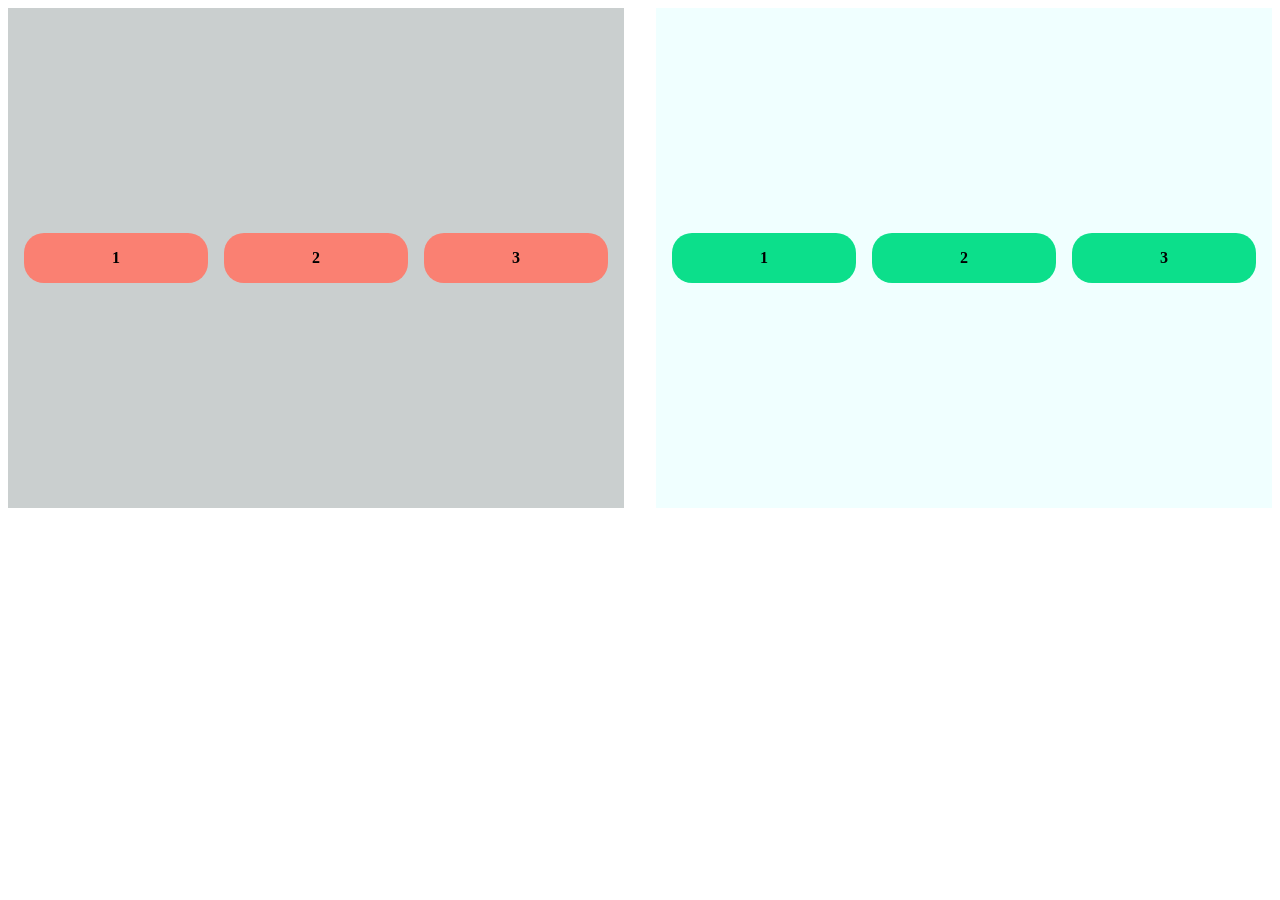
<file: JavaScript/Drag/index.html>
<!doctype html>
<html lang="en">
  <head>
    <meta charset="UTF-8" />
    <meta name="viewport" content="width=device-width, initial-scale=1.0" />
    <title>Document</title>
    <style>
      .items {
        width: 60%;
        height: 50px;
        margin: 0 auto;
        border-radius: 20px;
        display: flex;
        justify-content: center;
        align-items: center;
        font-weight: 800;
      }
      .items-1 {
        background-color: salmon;
      }

      .items-2 {
        background-color: rgb(12, 223, 139);
      }
      #container {
        display: grid;
        grid-template-columns: repeat(2, minmax(500px, 1fr));
        gap: 2rem;
        grid-auto-rows: 500px;
      }
      .containers {
        padding: 1rem;
        display: flex;
        justify-content: center;
        align-items: center;
        gap: 1rem;
      }
      .containers:nth-child(1) {
        background-color: rgb(202, 207, 207);
      }
      .containers:nth-child(2) {
        background-color: azure;
      }
      .dragging {
        opacity: 0.5;
        border: 2px solid red;
      }
    </style>
  </head>
  <body>
    <div id="container">
      <div class="containers">
        <div class="items items-1 draggables" draggable="true">1</div>
        <div class="items items-1 draggables" draggable="true">2</div>
        <div class="items items-1 draggables" draggable="true">3</div>
      </div>
      <div class="containers">
        <div class="items items-2 draggables" draggable="true">1</div>
        <div class="items items-2 draggables" draggable="true">2</div>
        <div class="items items-2 draggables" draggable="true">3</div>
      </div>
    </div>
    <script src="script.js"></script>
  </body>
</html>
</file>
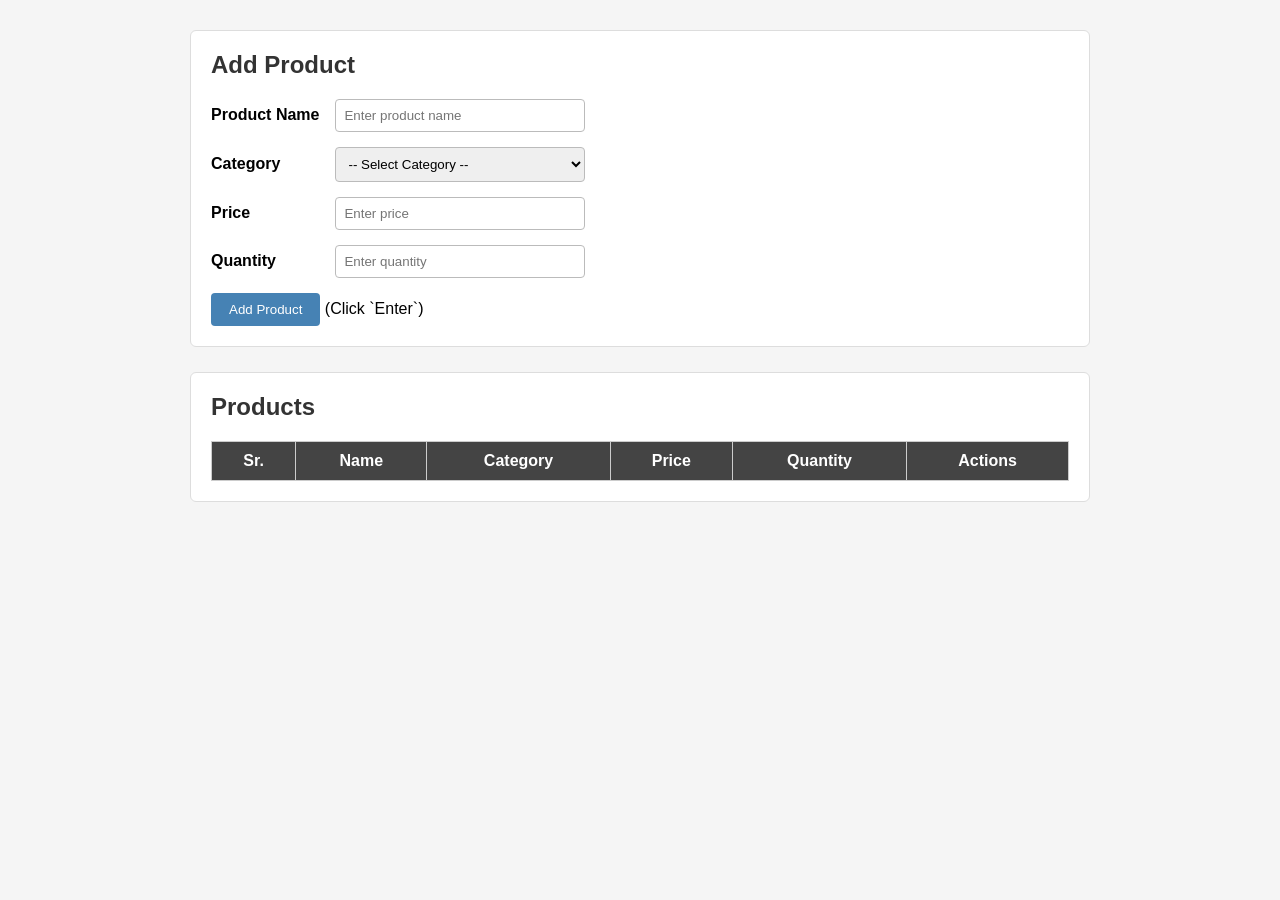
<file: JavaScript/Form/index.html>
<!doctype html>
<html lang="en">
  <head>
    <meta charset="UTF-8" />
    <meta name="viewport" content="width=device-width, initial-scale=1.0" />
    <link rel="stylesheet" href="style.css" />
    <title>Products</title>
  </head>
  <body>
    <div class="container">
      <!-- Form  -->
      <div class="card">
        <h2>Add Product</h2>

        <form id="form">
          <div class="form-group">
            <label for="product-name">Product Name</label>
            <input
              id="product-name"
              required
              type="text"
              name="name"
              placeholder="Enter product name"
              title="Product Name"
            />
          </div>

          <div class="form-group">
            <label for="category">Category</label>
            <select name="category" id="category" required title="Category">
              <option value="">-- Select Category --</option>
              <option value="Electronics">Electronics</option>
              <option value="Clothing">Clothing</option>
              <option value="Groceries">Groceries</option>
              <option value="Books">Books</option>
              <option value="Furniture">Furniture</option>
              <option value="Sports">Sports</option>
              <option value="Beauty">Beauty & Personal Care</option>
              <option value="Toys">Toys</option>
              <option value="Stationery">Stationery</option>
              <option value="Home & Kitchen">Home & Kitchen</option>
            </select>
          </div>

          <div class="form-group">
            <label for="price">Price</label>
            <input
              id="price"
              required
              type="number"
              name="price"
              placeholder="Enter price"
              title="Price"
            />
          </div>

          <div class="form-group">
            <label for="quantity">Quantity</label>
            <input
              id="quantity"
              required
              type="number"
              name="quantity"
              placeholder="Enter quantity"
              title="Quantity"
            />
          </div>

          <button type="submit" class="submit-btn">Add Product</button>
          <span class="form-hint">(Click `Enter`)</span>
        </form>
      </div>

      <!-- Table -->
      <div class="card">
        <h2>Products</h2>

        <table id="table">
          <thead>
            <tr>
              <th>Sr.</th>
              <th>Name</th>
              <th>Category</th>
              <th>Price</th>
              <th>Quantity</th>
              <th>Actions</th>
            </tr>
          </thead>

          <tbody></tbody>
        </table>
        
      </div>
    </div>

    <script src="script.js"></script>
  </body>
</html>
</file>
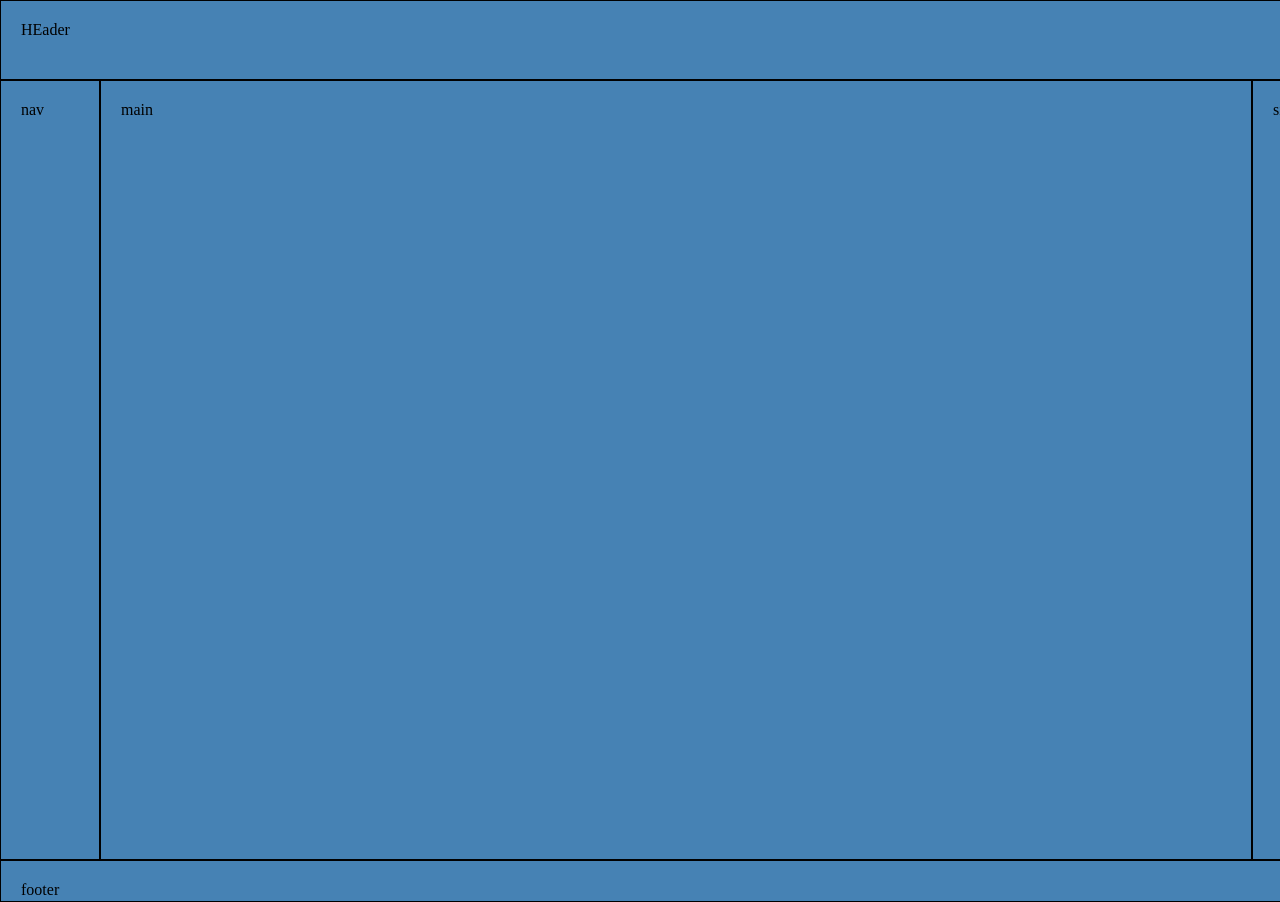
<file: HTML & CSS/Grid/Area.html>
<!DOCTYPE html>
<html lang="en">
<head>
    <meta charset="UTF-8">
    <meta name="viewport" content="width=device-width, initial-scale=1.0">
    <link rel="stylesheet" href="area.css">
    <title>Document</title>
</head>
<body>
    <header> HEader</header>
    <nav> nav</nav>
    <main> main</main>
    <aside> sidebar</aside>
    <footer> footer</footer>
</body>
</html>
</file>
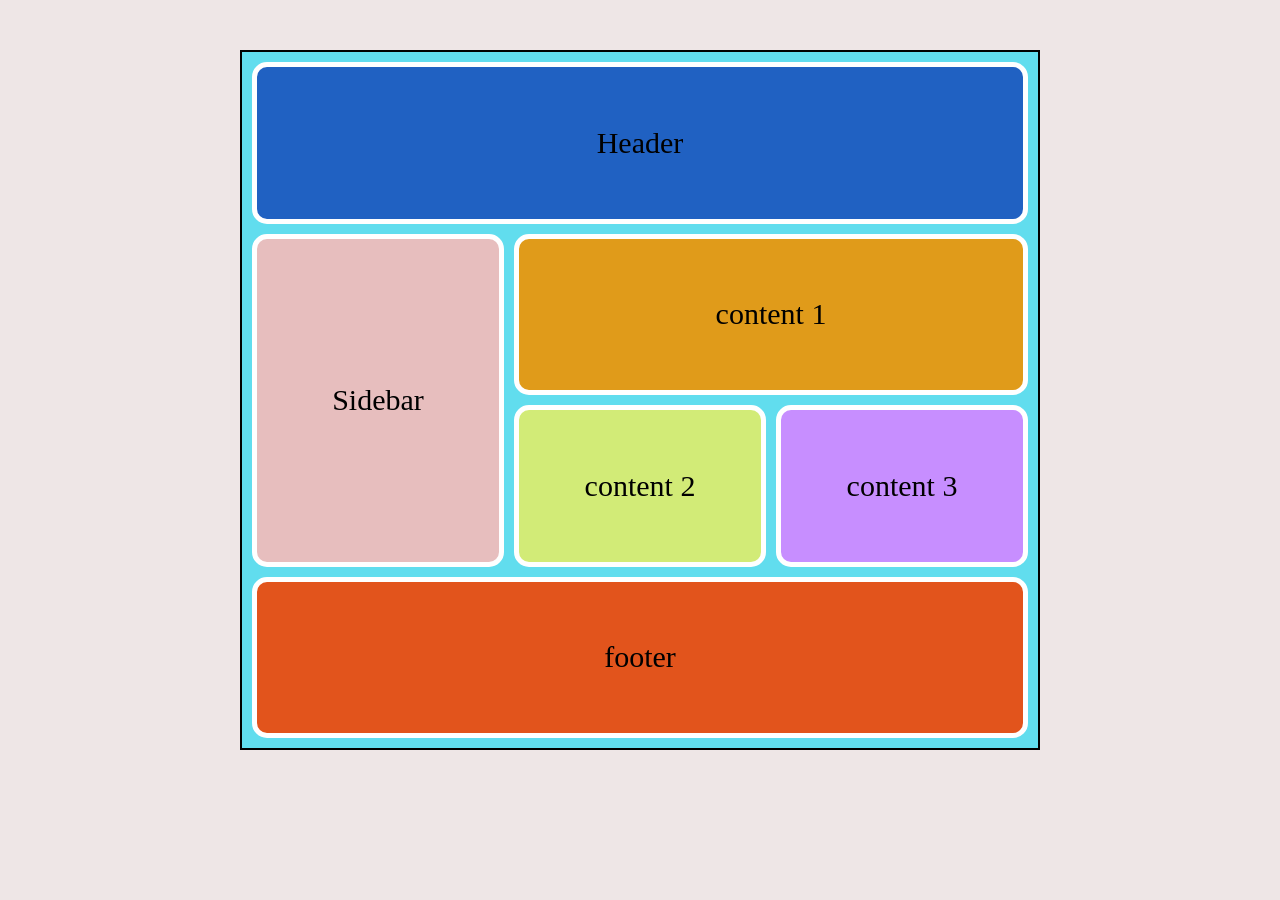
<file: HTML & CSS/Grid/basic.html>
<!DOCTYPE html>
<html lang="en">
<head>
    <meta charset="UTF-8">
    <meta name="viewport" content="width=device-width, initial-scale=1.0">
    <link rel="stylesheet" href="grid.css">
    <title>Document</title>
</head>
<body>
    <div class="container">
        <div id="grid-item-1"class="item item1">Header</div>
        <div id="grid-item-2"class="item item2">Sidebar</div>
        <div id="grid-item-3"class="item item3">content 1</div>
        <div id="grid-item-4"class="item item4">content 2</div>
        <div id="grid-item-5"class="item item5">content 3</div>
        <div id="grid-item-6"class="item item6">footer</div>


    </div>
</body>
</html>
</file>
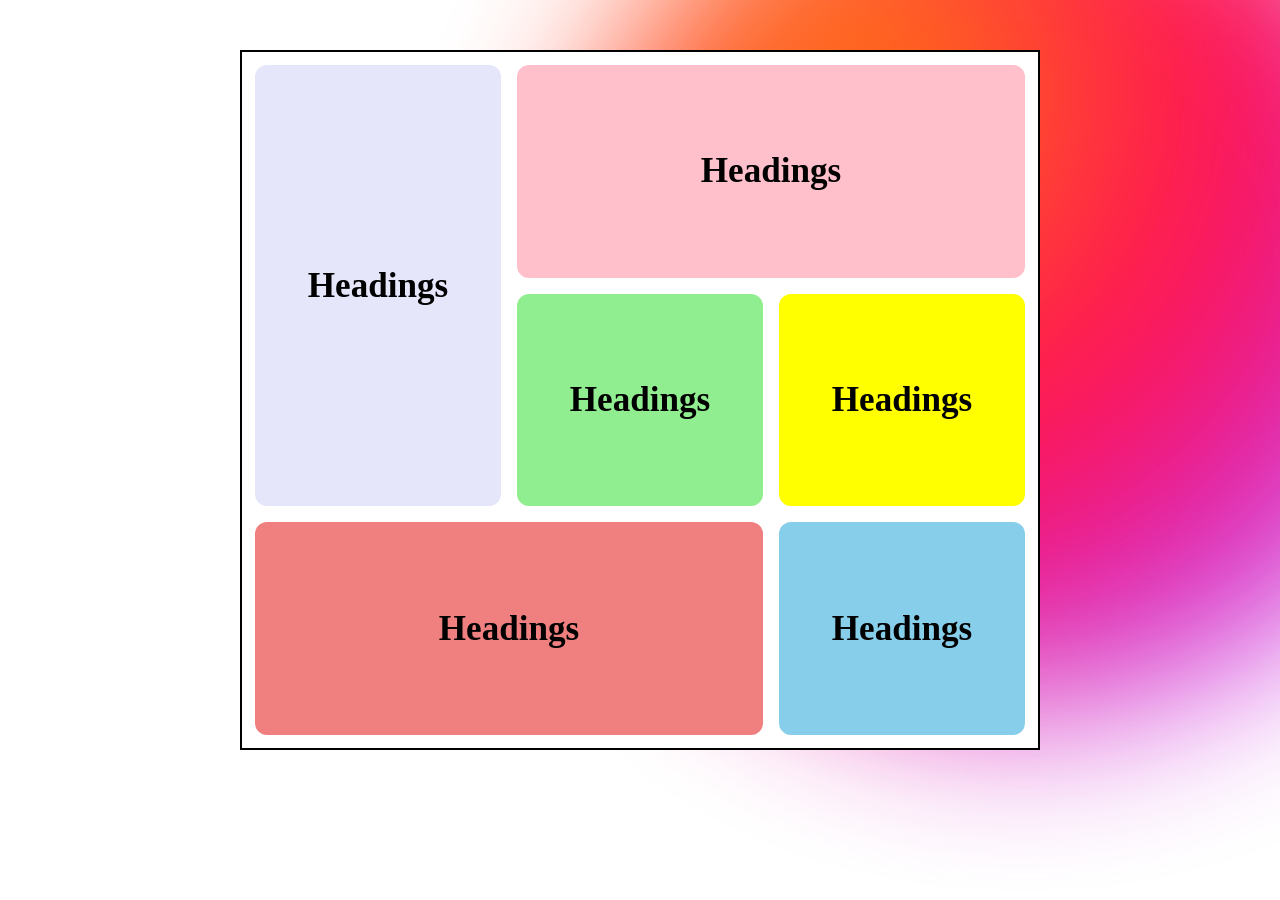
<file: HTML & CSS/Grid/boxStyle.html>
<!DOCTYPE html>
<html lang="en">
<head>
    <meta charset="UTF-8">
    <meta name="viewport" content="width=device-width, initial-scale=1.0">
    <link rel="stylesheet" href="boxStyle.css">
    <title>Document</title>
</head>
<body>
    <div class="gradient"></div>
    <div class="noice"></div>
    <div class="container">
        <div id="grid-item-1"class="item item1">
            <h3>Headings</h3>
            <p></p>
        </div>
        <div id="grid-item-2"class="item item2">
            <h3>Headings</h3>
            <p></p>
        </div>
        <div id="grid-item-3"class="item item3">
            <h3>Headings</h3>
            <p></p>
        </div>
        <div id="grid-item-4"class="item item4">
            <h3>Headings</h3>
            <p></p>
        </div>
        <div id="grid-item-5"class="item item5">
            <h3>Headings</h3>
            <p></p>
        </div>
        <div id="grid-item-6"class="item item6">
            <h3>Headings</h3>
            <p></p>
        </div>


    </div>
</body>
</html>
</file>
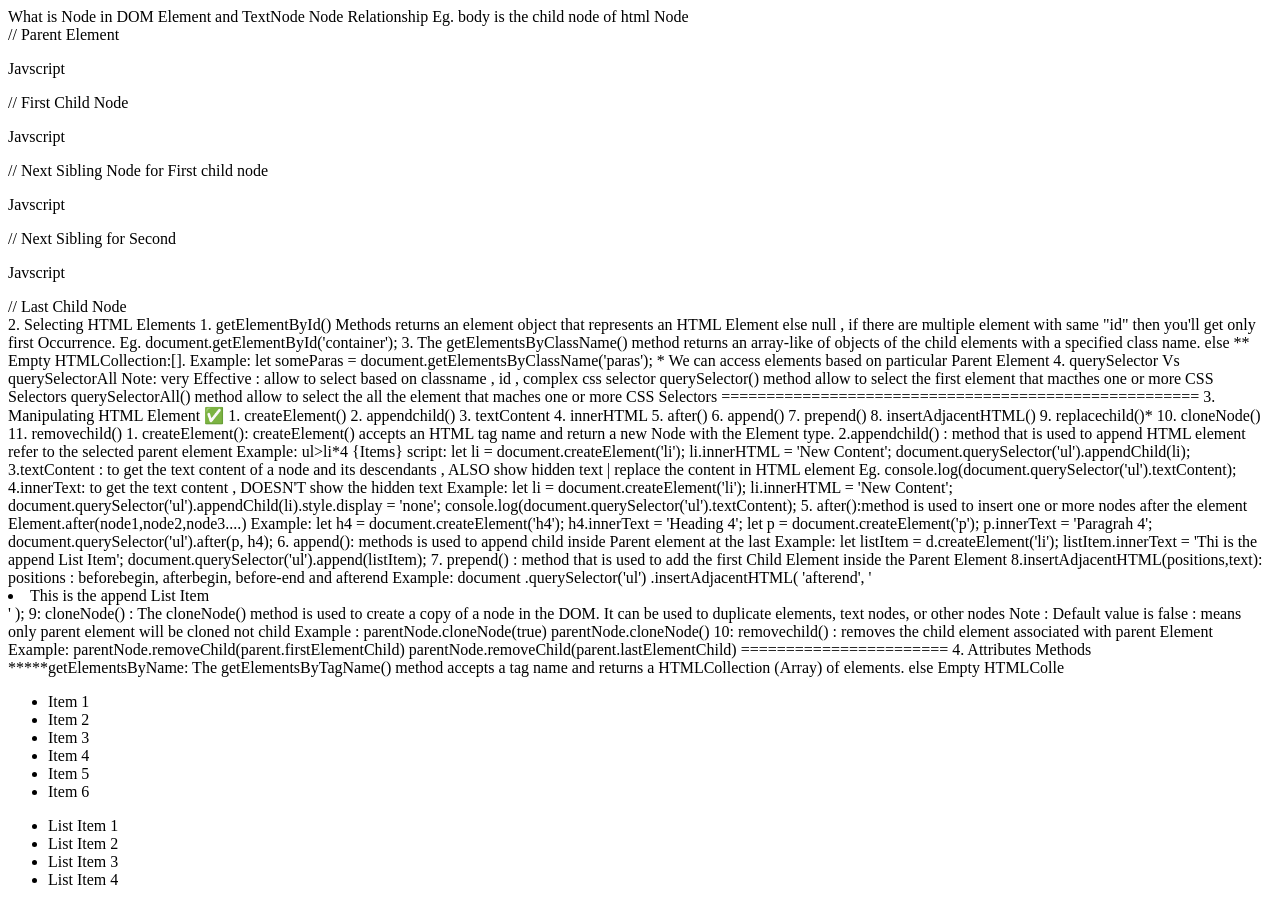
<file: JavaScript/MIN_Project/Dom.html>
What is Node in DOM

Element and TextNode

Node Relationship
Eg. body is the child node of html Node


 <div>  // Parent Element
      <p>Javscript</p>// First Child Node
      <p>Javscript</p> // Next Sibling Node for First child node
      <p>Javscript</p>//  Next Sibling for Second
      <p>Javscript</p> // Last Child Node

    </div> 



2. Selecting HTML Elements 

1. getElementById() Methods returns an element object  that represents an HTML Element else null , if there are multiple element with same "id" then you'll get only first Occurrence.


Eg.  document.getElementById('container');






3. The getElementsByClassName() method returns an array-like of objects of the child elements with a specified class name. else ** Empty HTMLCollection:[].

  Example:  let someParas = document.getElementsByClassName('paras');


* We can access elements based on particular Parent Element


4. querySelector Vs querySelectorAll 

Note: very Effective :  allow to select based on classname  , id , complex css selector 
  	
	querySelector() method allow to select the first element that macthes one 	or more CSS Selectors

	querySelectorAll() method allow to select the all the  element that 	maches one or more CSS Selectors

=====================================================

3. Manipulating HTML Element ✅

1. createElement() 
2. appendchild() 
3. textContent
4. innerHTML
5. after()
6. append()
7. prepend()
8. insertAdjacentHTML()
9. replacechild()*
10. cloneNode()
11. removechild()


1. createElement(): createElement() accepts an HTML tag name and return a new Node with the Element type.
2.appendchild() : method that is used to append HTML element refer to the selected parent element

Example: 
ul>li*4 {Items}

script:

    let li = document.createElement('li');
      li.innerHTML = 'New Content';
      document.querySelector('ul').appendChild(li);

3.textContent : to get the text content of a node and its descendants , ALSO show hidden text | replace the content in HTML element

   Eg.    console.log(document.querySelector('ul').textContent);



4.innerText:  to get the text content , DOESN'T show the hidden text
Example: 

      let li = document.createElement('li');
      li.innerHTML = 'New Content';
      document.querySelector('ul').appendChild(li).style.display = 'none';
      console.log(document.querySelector('ul').textContent);

5. after():method is used to insert one or more nodes after the element

		Element.after(node1,node2,node3....)



Example:
	let h4 = document.createElement('h4');
      h4.innerText = 'Heading 4';
      let p = document.createElement('p');
      p.innerText = 'Paragrah 4';
      document.querySelector('ul').after(p, h4);



6. append(): methods is used to append child inside Parent element at the last

Example:   let listItem = d.createElement('li');
      listItem.innerText = 'Thi is the append List Item';
      document.querySelector('ul').append(listItem);

7. prepend() : method that is used to add the first Child Element inside the Parent Element


8.insertAdjacentHTML(positions,text): 
positions :  beforebegin, afterbegin, before-end and afterend


Example: document
        .querySelector('ul')
        .insertAdjacentHTML(
          'afterend',
          '<li>This is the append List Item</li>'
        );



9: cloneNode() : The cloneNode() method is used to create a copy of a node in the DOM. It can be used to duplicate elements, text nodes, or other nodes 
Note : Default value is false : means only parent element will be cloned not child


Example : parentNode.cloneNode(true) 
	
	  parentNode.cloneNode()
 


10: removechild() : removes the child element associated with parent Element

Example: parentNode.removeChild(parent.firstElementChild)
	parentNode.removeChild(parent.lastElementChild)
		
	

=======================
4. Attributes Methods

 *****getElementsByName: The getElementsByTagName() method accepts a tag name and returns a HTMLCollection (Array) of elements. else Empty  HTMLColle
<!DOCTYPE html>
<html lang="en">
<head>
    <meta charset="UTF-8">
    <meta name="viewport" content="width=device-width, initial-scale=1.0">
    <title>Document</title>
</head>
<body>
    <ul id="unordered-1">
        <li class="items" name="it">Item 1</li>
        <li class="items">Item 2</li>
        <li class="items">Item 3</li>
        <li class="items">Item 4</li>
        <li class="items">Item 5</li>
        <li class="items">Item 6</li>
    </ul>
    <ul id="unordered-2">
        <li >List Item 1</li>
        <li >List Item 2</li>
        <li >List Item 3</li>
        <li>List Item 4</li>
    </ul>
    <script >
        console.log(document.getElementById("unordered-1"));
        console.log(document.getElementById("unordered-2"));
        let x = document.getElementsByClassName("items");
        let y = document.getElementsByTagName("li");
        let z= document.getElementsByName("it");
        console.log(z);
    </script>
</body>
</html>
</file>
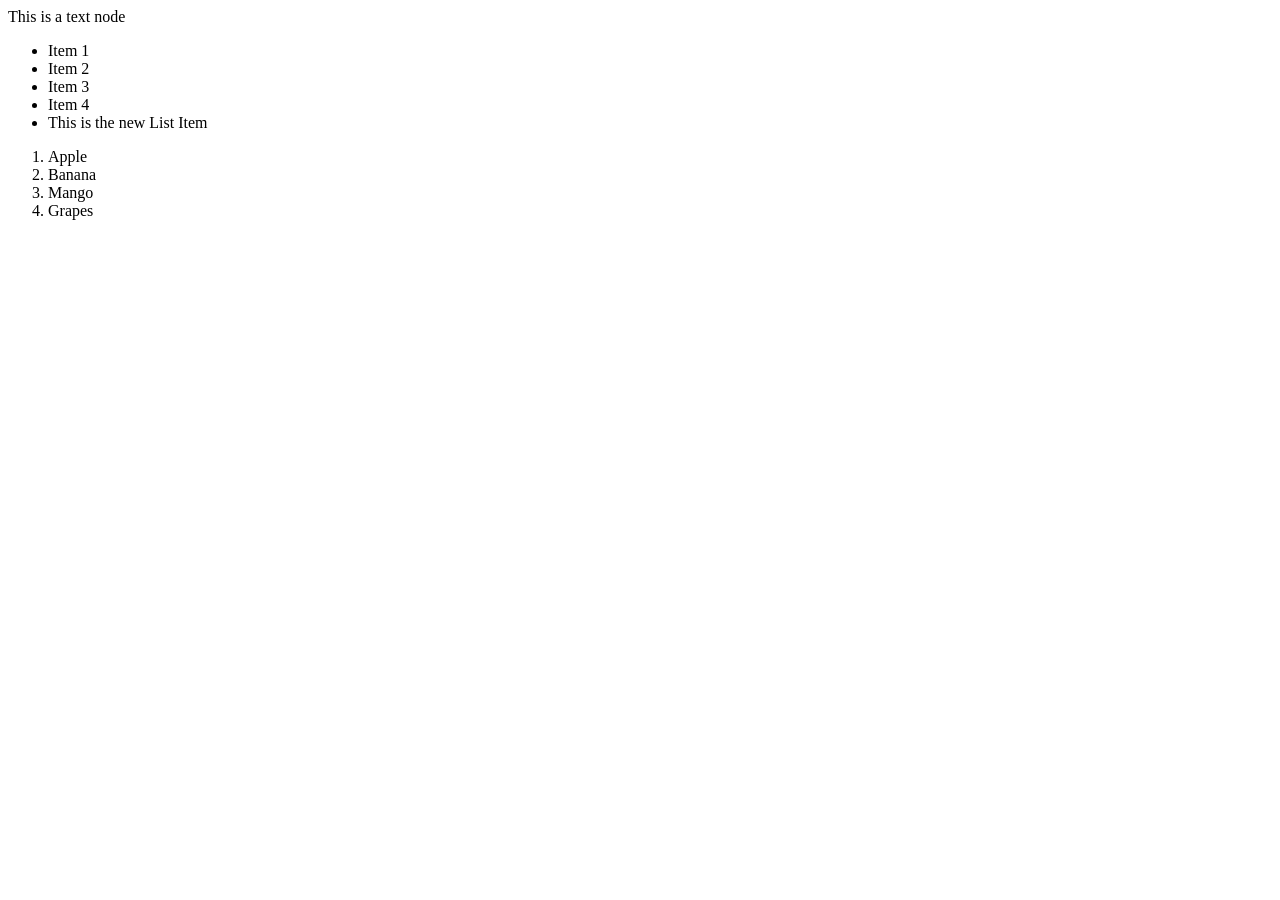
<file: JavaScript/MIN_Project/domManipulate.html>
<!DOCTYPE html>
<html lang="en">
<head>
    <meta charset="UTF-8">
    <meta name="viewport" content="width=device-width, initial-scale=1.0">
    <title>Document</title>
</head>
<body>
    <ul id="list">
        <li class ="items">Item 1</li>
        <li class ="items">Item 2</li>
        <li class ="items">Item 3</li>
        <li class ="items">Item 4</li>
    </ul>
    <ol id="ordered">

    </ol>
    <script>
        let d= this.document;
        let newEle = d.createElement("li");
        newEle.innerHTML = "This is the new List Item";
        let parentNode = d.getElementById("list");
        parentNode.appendChild(newEle);

        let fruits = ["Apple", "Banana", "Mango", "Grapes"];
        let fruitsList = d.getElementById("ordered");
        fruits.forEach(fruit => {
            let nf =d.createElement("li");
            nf.innerHTML = fruit;
            fruitsList.appendChild(nf);
        })
        let text= "This is a text node";

        parentNode.insertAdjacentHTML("beforebegin",text);

    </script>
</body>
</html>
</file>
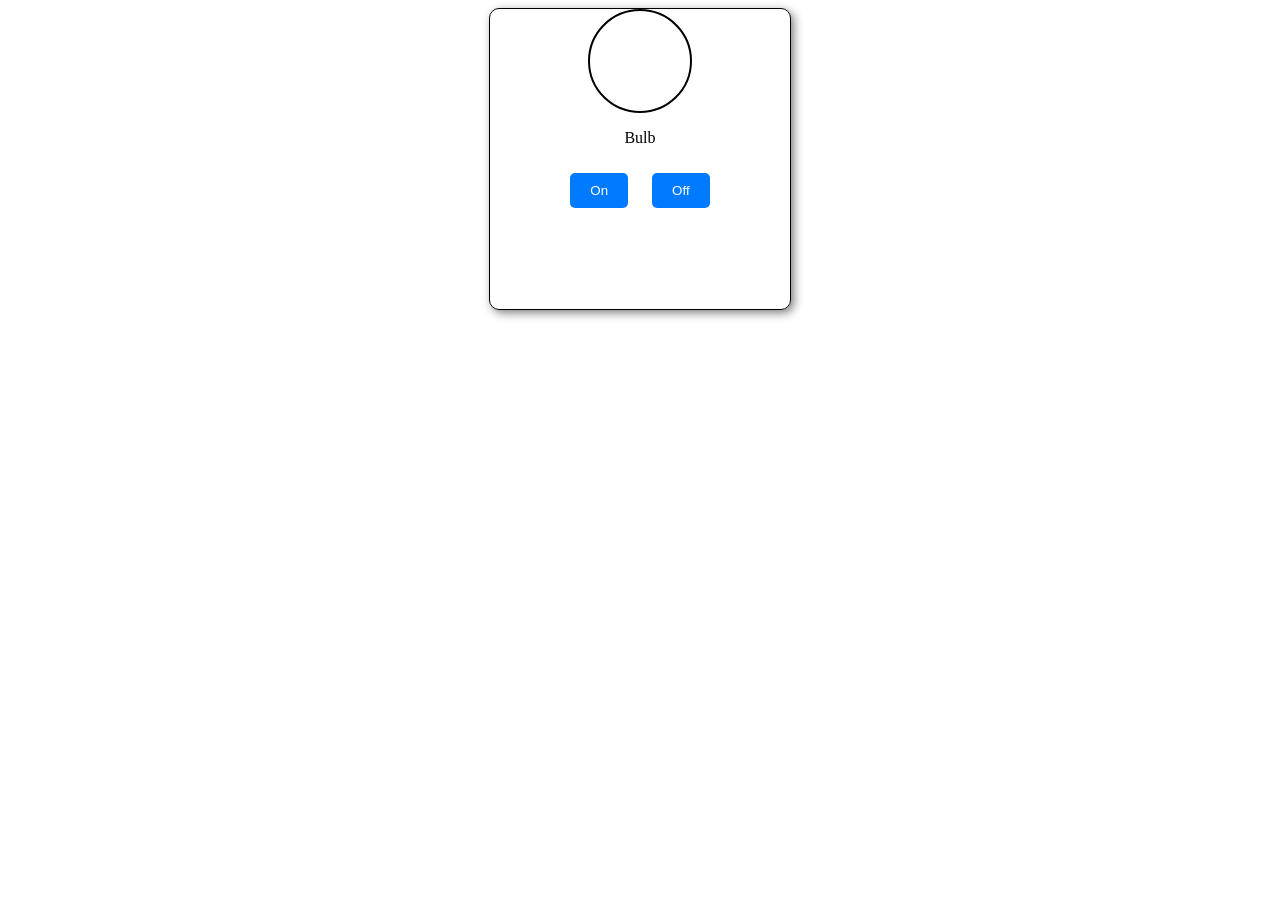
<file: JavaScript/MIN_Project/light.html>
<!DOCTYPE html>
<html lang="en">
<head>
    <meta charset="UTF-8">
    <meta name="viewport" content="width=device-width, initial-scale=1.0">
    <title>Document</title>
    <style>
        .container{
            height: 300px;
            width: 300px;
            margin: auto;
            text-align: center;
            border: 1px solid black;
            border-radius: 10px;
            box-shadow: 3px 3px 10px rgba(0, 0, 0, 0.5);
        }
        .bulb{
            width: 100px;
            height: 100px;
            border: 2px solid black;
            border-radius: 50%;
            margin: auto;
        }
        .on{
            background-color: yellow;
        }
        .off{
            background-color: gray;
        }
        .btn{
            padding: 10px 20px;
            margin: 10px;
            border: none;
            border-radius: 5px;
            background-color: #007BFF;
            color: white;
            cursor: pointer;
        }
    </style>
</head>
<body>
    <div class="container">
        <div class="bulb"></div>
        <p>Bulb</p>
        <button class="btn" id="on">On</button>
        <button class="btn" id="off">Off</button>
    </div>
    <script>
        let bulb = document.querySelector(".bulb");
        let onButton = document.getElementById("on");
        let offButton = document.getElementById("off");

        onButton.addEventListener("click", ()=>{
            bulb.classList.remove("off");
            bulb.classList.add("on");
        });

        offButton.addEventListener("click", ()=>{
            bulb.classList.remove("on");
            bulb.classList.add("off");
        });
    </script>
</body>
</html>
</file>
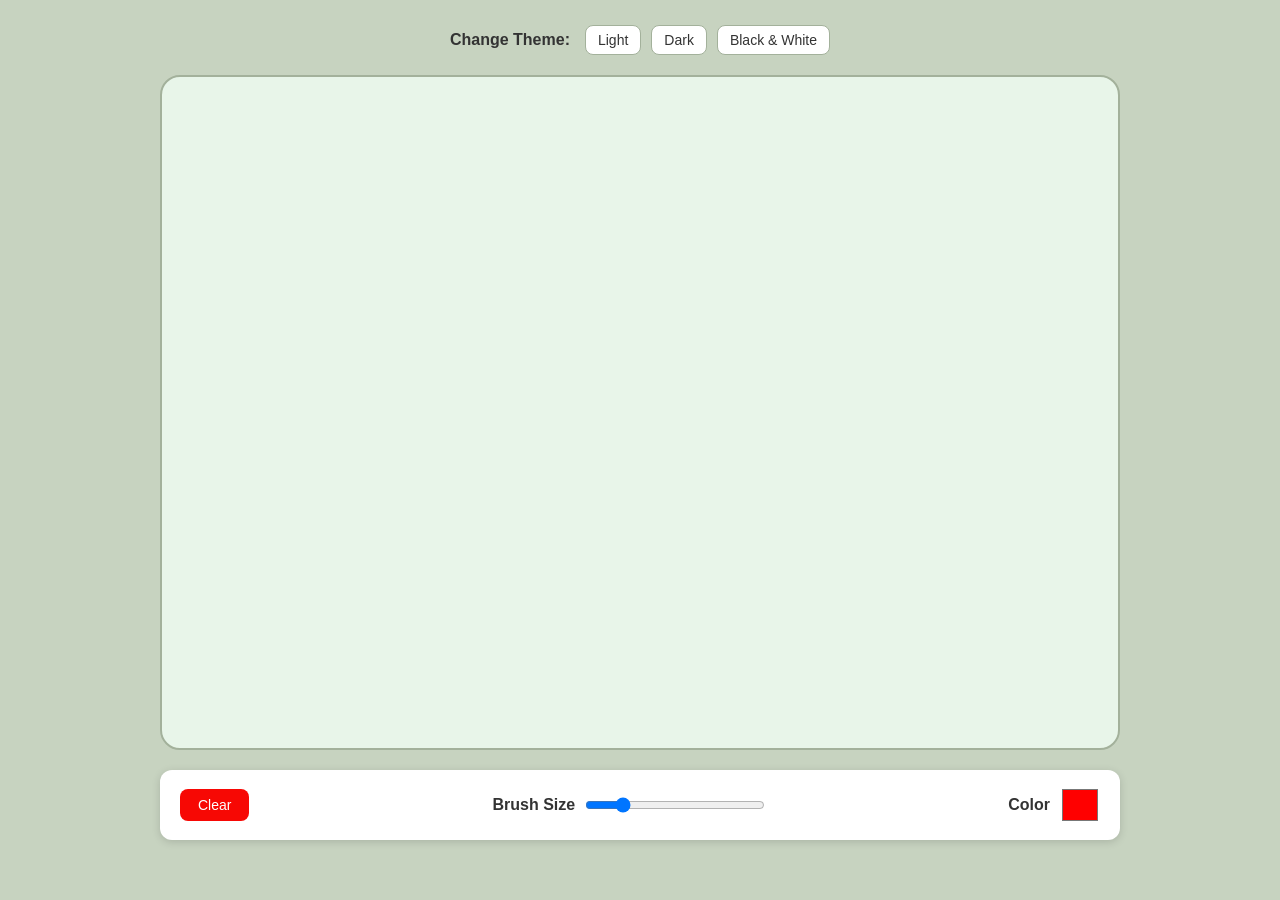
<file: JavaScript/MIN_Project/MouseBoard.html>
<!doctype html>
<html lang="en">
  <head>
    <meta charset="UTF-8" />
    <meta name="viewport" content="width=device-width, initial-scale=1.0" />
    <title>Drawing Board</title>
    <style>
      :root {
        /* Default Light Theme */
        --bg-color: #c7d3c0;
        --board-bg: #e8f5e9;
        --panel-bg: #ffffff;
        --text-color: #333333;
        --border-color: #a3b19b;
        --btn-bg: #f70804;
        --btn-hover: #d32f2f;
      }

      body.theme-dark {
        --bg-color: #1a1a1a;
        --board-bg: #2d2d2d;
        --panel-bg: #242424;
        --text-color: #ffffff;
        --border-color: #404040;
        --btn-bg: #e53935;
        --btn-hover: #c62828;
      }

      body.theme-bw {
        --bg-color: #e0e0e0;
        --board-bg: #ffffff;
        --panel-bg: #f5f5f5;
        --text-color: #000000;
        --border-color: #000000;
        --btn-bg: #424242;
        --btn-hover: #212121;
        
        /* Grayscale filter turns the entire UI and drawing board black & white */
        filter: grayscale(100%);
      }

      * {
        margin: 0;
        padding: 0;
        box-sizing: border-box;
        font-family: Arial, Helvetica, sans-serif;
      }

      body {
        background: var(--bg-color);
        min-height: 100vh;
        display: flex;
        flex-direction: column;
        align-items: center;
        padding: 25px;
        gap: 20px;
        color: var(--text-color);
        transition: background 0.3s ease, color 0.3s ease, filter 0.3s ease;
      }

      header {
        display: flex;
        align-items: center;
        gap: 15px;
        font-weight: bold;
      }

      .theme-btn-group {
        display: flex;
        gap: 10px;
      }

      .theme-btn {
        background: var(--panel-bg);
        color: var(--text-color);
        border: 1px solid var(--border-color);
        padding: 6px 12px;
      }

      .theme-btn:hover {
        background: var(--border-color);
      }

      #drawing-board {
        width: 75vw;
        height: 75vh;
        background: var(--board-bg);
        border: 2px solid var(--border-color);
        border-radius: 20px;
        position: relative;
        overflow: hidden;
        transition: background 0.3s ease, border-color 0.3s ease;
      }

      .drawing {
        position: absolute;
        border-radius: 50%;
        pointer-events: none;
      }

      .controls {
        width: 75vw;
        display: flex;
        justify-content: space-between;
        align-items: center;
        gap: 20px;
        padding: 15px 20px;
        background: var(--panel-bg);
        border-radius: 12px;
        box-shadow: 0 2px 8px rgba(0, 0, 0, 0.15);
        transition: background 0.3s ease;
      }

      .control-group {
        display: flex;
        align-items: center;
        gap: 10px;
      }

      button {
        padding: 8px 18px;
        border: none;
        border-radius: 8px;
        background: var(--btn-bg);
        color: white;
        cursor: pointer;
        font-size: 14px;
        transition: background 0.2s ease;
      }

      button:hover {
        background: var(--btn-hover);
      }

      input[type='range'] {
        width: 180px;
        cursor: pointer;
      }

      input[type='color'] {
        width: 40px;
        height: 40px;
        border: none;
        cursor: pointer;
        background: none;
      }
    </style>
  </head>
  <body>
    <header>
      <span>Change Theme:</span>
      <div class="theme-btn-group">
        <button class="theme-btn" onclick="setTheme('light')">Light</button>
        <button class="theme-btn" onclick="setTheme('dark')">Dark</button>
        <button class="theme-btn" onclick="setTheme('bw')">Black & White</button>
      </div>
    </header>

    <div id="drawing-board"></div>

    <div class="controls">
      <button id="clear-board">Clear</button>

      <div class="control-group">
        <strong>Brush Size</strong>
        <input type="range" id="slider" min="1" max="50" value="10" />
      </div>

      <div class="control-group">
        <label for="colorPicker"><strong>Color</strong></label>
        <input type="color" id="colorPicker" value="#ff0000" />
      </div>
    </div>

    <script>
      const drawingBoard = document.getElementById('drawing-board');
      const clearBoardBtn = document.getElementById('clear-board');
      const slider = document.getElementById('slider');
      const colorPicker = document.getElementById('colorPicker');

      let isDrawing = false;
      let brushSize = slider.value;
      let brushColor = colorPicker.value;

      function setTheme(theme) {
        document.body.className = '';
        if (theme !== 'light') {
          document.body.classList.add(`theme-${theme}`);
        }
      }

      drawingBoard.addEventListener('mousedown', (e) => {
        isDrawing = true;
        draw(e);
      });

      window.addEventListener('mouseup', () => {
        isDrawing = false;
      });

      drawingBoard.addEventListener('mousemove', draw);

      function draw(e) {
        if (!isDrawing) return;

        const dot = document.createElement('div');
        dot.classList.add('drawing');
        dot.style.width = `${brushSize}px`;
        dot.style.height = `${brushSize}px`;
        dot.style.backgroundColor = brushColor;
        
        const rect = drawingBoard.getBoundingClientRect();
        dot.style.left = `${e.clientX - rect.left - brushSize / 2}px`;
        dot.style.top = `${e.clientY - rect.top - brushSize / 2}px`;

        drawingBoard.appendChild(dot);
      }

      clearBoardBtn.addEventListener('click', () => {
        drawingBoard.innerHTML = '';
      });

      slider.addEventListener('input', (e) => {
        brushSize = e.target.value;
      });

      colorPicker.addEventListener('input', (e) => {
        brushColor = e.target.value;
      });
    </script>
  </body>
</html>
</file>
<file: JavaScript/Form/style.css>
* {
  margin: 0;
  padding: 0;
  box-sizing: border-box;
  font-family: Arial, Helvetica, sans-serif;
}

body {
  background-color: #f5f5f5;
  padding: 30px;
}

.container {
  width: 80%;
  max-width: 900px;
  margin: auto;
}

.card {
  background: white;
  border: 1px solid #ddd;
  border-radius: 6px;
  padding: 20px;
  margin-bottom: 25px;
}

h2 {
  margin-bottom: 20px;
  color: #333;
}

.form-group {
  margin-bottom: 15px;
}

label {
  display: inline-block;
  width: 120px;
  font-weight: bold;
}

select,
input {
  width: 250px;
  padding: 8px;
  border: 1px solid #bbb;
  border-radius: 4px;
}

input:focus,
select:focus {
  outline: none;
  border-color: steelblue;
}

button {
  padding: 9px 18px;
  background: steelblue;
  color: white;
  border: none;
  border-radius: 4px;
  cursor: pointer;
}

button:hover {
  background: #346d9c;
}

table {
  width: 100%;
  border-collapse: collapse;
  margin-top: 10px;
}

th {
  background: #444;
  color: white;
}

th,
td {
  border: 1px solid #ccc;
  padding: 10px;
  text-align: center;
}

tr:nth-child(even) {
  background: #f8f8f8;
}
</file>
<file: HTML & CSS/Grid/area.css>
*{
    margin: 0;
    padding: 0;
    box-sizing: border-box;
}
body{
    

    height: 100vh;
    width: 100vw;
    display: grid;
    grid-template-columns: 100px 90% 100px;
    grid-template-rows: 80px 1fr 40px;
    grid-template-areas:
        "header header header"
        "nav main sidebar"
        "footer footer footer";
}
header,nav,main,aside,footer{
    border: 1px solid black;
    padding: 20px;
    background-color: steelblue;
}
header{
    grid-area: header;

}
nav{
    grid-area: nav;

}
main{
    grid-area: main;

}
aside{
    grid-area: sidebar;

}
footer{
    grid-area: footer;

}
</file>
<file: HTML & CSS/Grid/grid.css>
*{
    margin: 0;
    padding: 0;
    box-sizing: border-box;
    background-color: #eee6e6;
}
.container{
    background-color: #61ddee;
    margin: 50px auto;
    border: 2px solid black;
    padding: 10px;
    height: 700px;
    width: 800px;
    display: grid;
    grid-template-columns: repeat(3,1fr);
    grid-template-rows: repeat(4, 1fr);
    gap: 10px;
}
.item{
    border-radius: 15px;
    border: white 5px solid;
    display: flex;
    justify-content: center;
    align-items: center;
    font-size: 30px;
}
#grid-item-1{
    grid-column : 1/4;
    grid-row : 0fr/1fr;
    background-color: #2061c2;
}
#grid-item-2{
    background-color: #e7bebe;
    grid-column :1/2;
    grid-row : 2/4;
}
#grid-item-3{
    background-color: #e09b1a;
    grid-row :2/3 ;
    grid-column :2/4 ;
}
#grid-item-4{
    background-color: #d2eb77;
    grid-row : 3/4;
    grid-column : 2/3;
}
#grid-item-5{
    background-color:#C78EFF;
    grid-row : 3/4;
    grid-column : 3/4;
}
#grid-item-6{
    background-color: #e2541c;
    grid-row : 4/5;
    grid-column : 1/4;
}
</file>
<file: HTML & CSS/Grid/boxStyle.css>
*{
    margin: 0;
    padding: 0;
    box-sizing: border-box;
    background-color: radial-gradient(circle at 30% 30%,
      #ff7a00,
      #ff004c 45%,
      #c13cff 80%);

}
.gradient {
  position: fixed;
  top: -20%;
  right: -15%;

  width: 900px;
  height: 900px;

  border-radius: 50%;

  background:
    radial-gradient(circle at 30% 30%,
      #ff7a00,
      #ff004c 45%,
      #c13cff 80%);

  filter: blur(80px);

  opacity: 0.95;

  z-index: -2;
}
.noise {
  position: fixed;
  inset: 0;

  background-image:
    url("https://grainy-gradients.vercel.app/noise.svg");

  opacity: 0.08;

  pointer-events: none;

  z-index: 100;
}
.container{
    background-color: white;
    margin: 50px auto;
    border: 2px solid black;
    padding: 10px;
    height: 700px;
    width: 800px;
    display: grid;
    grid-template-columns: repeat(3,1fr);
    grid-template-rows: repeat(3, 1fr);
    gap: 10px;
}
.item{
    border-radius: 15px;
    border: white 3px solid;
    display: flex;
    justify-content: center;
    align-items: center;
    font-size: 30px;
}
#grid-item-1{
    grid-column : 1/2;
    grid-row : 1/3;
    background-color: lavender;
}
#grid-item-2{
    background-color: pink;
    grid-column :2/4;
    grid-row : 1/2;
}
#grid-item-3{
    background-color: lightgreen;
    grid-row :2/3 ;
    grid-column :2/3 ;
}
#grid-item-4{
    background-color: yellow;
    grid-row : 2/3;
    grid-column : 3/4;
}
#grid-item-5{
    background-color: lightcoral;
;
    grid-row : 3/4;
    grid-column : 1/3;
}
#grid-item-6{
    background-color: skyblue;
    grid-row : 3/4;
    grid-column : 3/4;
}
</file>
